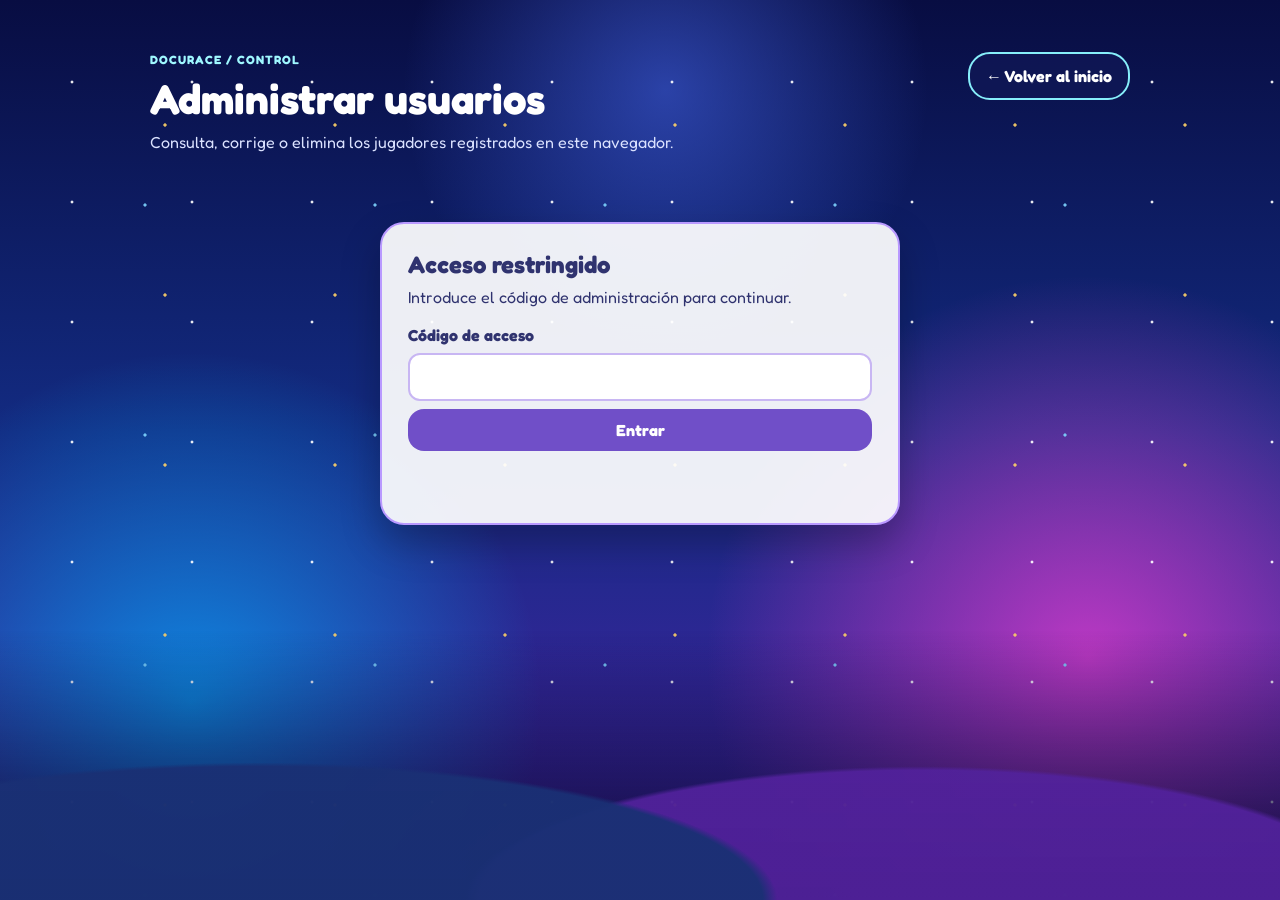
<file: admin.html>
<!DOCTYPE html>
<html lang="es">
<head>
<meta charset="UTF-8">
<meta name="viewport" content="width=device-width, initial-scale=1.0">
<title>DocuRace | Administración</title>
<link rel="stylesheet" href="styles.css">
</head>
<body class="adminPage">
<main class="adminShell">
  <header class="adminHeader">
    <div>
      <p class="adminEyebrow">DOCURACE / CONTROL</p>
      <h1>Administrar usuarios</h1>
      <p class="adminIntro">Consulta, corrige o elimina los jugadores registrados en este navegador.</p>
    </div>
    <a class="adminBack" href="index.html">← Volver al inicio</a>
  </header>

  <section id="adminLogin" class="adminLogin" aria-labelledby="adminLoginTitle">
    <h2 id="adminLoginTitle">Acceso restringido</h2>
    <p>Introduce el código de administración para continuar.</p>
    <form id="adminLoginForm">
      <label for="adminCode">Código de acceso</label>
      <input id="adminCode" type="password" autocomplete="off" required>
      <button class="adminPrimary" type="submit">Entrar</button>
      <p id="adminLoginMessage" class="adminMessage" role="alert"></p>
    </form>
  </section>

  <section id="adminContent" class="adminContent hidden" aria-live="polite">
    <div class="adminToolbar">
      <div><strong id="userCount">0 usuarios</strong><span> registrados</span></div>
      <button id="refreshUsers" class="adminSecondary" type="button">↻ Actualizar</button>
    </div>
    <div id="userList" class="userList"></div>
  </section>
</main>
<script src="database.js"></script>
<script src="admin.js"></script>
</body>
</html>
</file>
<file: styles.css>
﻿@import url('https://fonts.googleapis.com/css2?family=Fredoka:wght@400;500;600;700&display=swap');
:root{--deep:#070b35;--navy:#171d62;--purple:#8c5cff;--pink:#ee91d9;--cyan:#7ef6ff;--blue:#568cff;--gold:#ffd45c;--ink:#30336f;--glass:rgba(19,25,91,.82)}
*{box-sizing:border-box}html,body{margin:0;min-height:100%;font-family:Fredoka,Arial,sans-serif}body{min-height:100vh;color:#fff;overflow-x:hidden;background:radial-gradient(circle at 15% 78%,rgba(0,174,255,.72),transparent 27%),radial-gradient(circle at 85% 73%,rgba(255,65,218,.68),transparent 30%),radial-gradient(circle at 52% 10%,rgba(75,112,255,.5),transparent 25%),linear-gradient(180deg,#080d42,#132b82 48%,#4b22a8)}
body:before{content:"";position:fixed;inset:0;pointer-events:none;z-index:-2;opacity:.9;background-image:radial-gradient(circle,#fff 0 1px,transparent 1.8px),radial-gradient(circle,#ffd369 0 1.3px,transparent 2px),radial-gradient(circle,#7fd5ff 0 1.2px,transparent 2px);background-size:120px 120px,170px 170px,230px 230px;background-position:12px 22px,80px 40px,30px 90px;animation:stars 18s linear infinite}
body:after{content:"";position:fixed;left:0;right:0;bottom:0;height:30vh;pointer-events:none;z-index:-1;background:radial-gradient(ellipse at 20% 100%,rgba(26,48,116,.96) 0 35%,transparent 36%),radial-gradient(ellipse at 72% 100%,rgba(82,34,156,.92) 0 34%,transparent 35%),linear-gradient(0deg,rgba(6,9,45,.92),transparent)}
@keyframes stars{to{background-position:132px 142px,250px 210px,260px 320px}}.hidden{display:none!important}button,input{font:inherit}button{border:0;cursor:pointer}button:disabled{opacity:.45;cursor:not-allowed}
.adminBtn{width:100%;margin-top:12px;padding:11px 16px;border:2px solid #b9b7ed;border-radius:24px;background:#f5f3ff;color:#4b4d8b;font-size:14px;font-weight:800}
.startScreen{min-height:100vh;padding:28px 48px;display:grid;grid-template-columns:320px minmax(560px,1fr);gap:56px;align-items:center}.rankingPanel{min-height:680px;padding:24px;border-radius:34px;background:var(--glass);border:3px solid #c667ff;border-left-color:#159fff;box-shadow:0 24px 55px #0007,inset 0 0 35px #8170ff20;backdrop-filter:blur(10px)}.rankingHeader{display:flex;gap:14px;align-items:center;text-align:left}.rankingHeader .trophy{font-size:52px}.rankingHeader h2{margin:0;font-size:29px}.rankingHeader p{margin:0}.rankingList{margin-top:18px;padding:12px 18px;border-radius:28px;background:#ffffff08;border:2px solid #ffffff10}.rankingList div{padding:10px 0;font-size:15px;border-bottom:1px solid #ffffff10}.rankingList div:last-child{border:0}.rankingFooter{margin-top:28px;display:flex;gap:12px;align-items:center;justify-content:center}.rankingFooter span{font-size:42px}.rankingFooter p{font-size:16px;line-height:1.05}
.hero{min-height:720px;display:flex;flex-direction:column;align-items:center;justify-content:center;text-align:center;position:relative}.logo{font-size:92px;font-weight:900;letter-spacing:-4px;text-shadow:0 7px 0 #22275f,0 12px 28px #0008}.subtitle{margin-top:24px;max-width:540px;padding:17px 46px;border-radius:14px;background:linear-gradient(180deg,#568dff,#456ccf);font-size:23px;font-weight:800;box-shadow:0 12px 25px #0003}.startCard{width:min(560px,92vw);margin-top:70px;padding:45px 48px 36px;border-radius:34px;background:#ffffffef;color:var(--ink);box-shadow:0 25px 65px #0006;position:relative}.playerIcon{position:absolute;top:-60px;left:50%;transform:translateX(-50%);width:82px;height:82px;border-radius:50%;display:grid;place-items:center;background:linear-gradient(180deg,#704cf4,#c44fe9);font-size:43px}.startCard p{font-size:21px;margin:0 0 12px}.startCard input{width:100%;padding:15px 20px;border-radius:28px;border:4px solid #efdcff;color:#30336d;text-align:center;font-size:20px;font-weight:700;margin-top:5px}.startCard input::placeholder{color:#b5b6e8}.profileGrid{display:flex;flex-wrap:wrap;gap:8px;justify-content:center;margin:14px 0}.profileBtn{padding:9px 14px;border-radius:20px;background:#f7f2ff;color:#393a7c;border:2px solid #d8c1ff;font-size:14px}.startBtn,.primary{width:100%;margin-top:18px;padding:16px 20px;border-radius:30px;color:#fff;background:linear-gradient(90deg,#8896ff,#b277ff,#ef8fd6);box-shadow:inset 0 0 0 3px #ffffff33,0 14px 26px #8b55ff45;font-size:20px;font-weight:800}.hintText{font-size:13px!important;color:#6669a3!important;margin:10px 0 0!important}.decor{position:absolute;font-size:74px;filter:drop-shadow(0 16px 20px #0005)}.paper{left:7%;top:15%;transform:rotate(-17deg)}.folder{right:3%;top:16%;transform:rotate(10deg)}.flag{top:7%;font-size:68px}
.box{max-width:1220px;margin:20px auto;padding:24px;border-radius:32px;background:#ffffffeb;color:var(--ink);border:3px solid #b999ff;box-shadow:0 18px 38px #0004}.box h2{margin:0 0 8px;font-size:31px}.box>p{margin:0 0 18px}.grid{display:grid;grid-template-columns:repeat(auto-fit,minmax(205px,1fr));gap:15px}.card{padding:19px;border-radius:28px;background:#ffffffed;color:#30336d;border:2px solid #b99cff;box-shadow:0 10px 20px #0002;transition:.2s;cursor:pointer;min-height:150px}.card:hover{transform:translateY(-4px)}.card.locked{opacity:.42;filter:grayscale(.4);cursor:not-allowed}.card.done{border-color:#51c49a;background:#effff7}.card.english{border-color:#f093d8;background:linear-gradient(145deg,#fff0fc,#f1edff)}.card .icon{font-size:42px}.card h3{margin:8px 0 5px}.card p{margin:0}.small{font-size:13px;color:#66699e}.actions{text-align:center;margin:18px 0}.actions button,.resultsBtns button{padding:13px 20px;border-radius:24px;background:#6e8f80;color:#fff;font-weight:800;margin:5px}
.panelBox{max-width:1220px;margin:0 auto;padding:14px 18px;display:grid;grid-template-columns:repeat(7,minmax(0,1fr));gap:10px}.stat{min-height:76px;padding:10px;border-radius:20px;background:#ffffffee;color:#30336d;border:2px solid #c9b1ff;display:flex;align-items:center;justify-content:center;text-align:center;font-weight:800;box-shadow:0 10px 18px #0002}.stat.coin{background:#fff6d5;border-color:#e9bb4b;color:#76520c}.gameArea{max-width:1320px;margin:auto;padding:0 18px 90px}.workArea{display:grid;grid-template-columns:minmax(270px,320px) minmax(560px,780px);gap:22px;justify-content:center;align-items:start}.partsTray{background:#111858e8;border:3px solid #ffffff2d;border-radius:28px;padding:18px;box-shadow:0 18px 38px #0005;position:sticky;top:10px}.partsTray h3{margin:0 0 6px}.partsTray p{margin:0 0 14px;color:#dce3ff;font-size:14px}.part{padding:12px;margin:8px 0;border-radius:14px;border:2px solid #d9c9ff;background:#fff;color:#2f3168;cursor:grab;font-weight:700;line-height:1.25;user-select:none;box-shadow:0 8px 18px #0003}.part.inSlot{margin:0;width:100%;border:0;box-shadow:none;font-family:Arial,sans-serif;font-weight:400;color:#111;font-size:12px;background:#fff}.part.dragging{opacity:.55}.paperWrap{background:#ffffff1c;border:2px solid #ffffff3d;border-radius:32px;padding:18px;box-shadow:0 20px 50px #0005}.paperTitle{color:#fff;font-weight:800;font-size:20px;margin:0 0 12px;text-align:center}.blankPaper{background:#fff;color:#111;min-height:800px;padding:38px 48px 58px;box-shadow:0 24px 52px #0005;position:relative;text-align:left;font-family:Arial,sans-serif;font-size:14px}.slotRow{margin:13px 0;display:flex;width:100%;position:relative}.slotRow.align-right{justify-content:flex-end}.slotRow.center{justify-content:center}.slotRow.indent{padding-left:34px}.slotRow.body{margin-top:24px}.slotRow.close{margin-top:42px;justify-content:center}.slotRow.signature{margin-top:55px;justify-content:flex-end}.slotRow.full .dropSlot{width:100%}.slotRow.short .dropSlot{width:44%}.slotRow.medium .dropSlot{width:58%}.slotRow.signature .dropSlot{width:46%}.dropSlot{min-height:48px;border:2px dashed #c9c8e7;border-radius:8px;background:#fbfbff;padding:9px;display:flex;align-items:center;line-height:1.25;transition:.2s;position:relative}.dropSlot.dragOver{background:#edf0ff;border-color:#858cff;transform:scale(1.01)}.dropSlot.correct{background:#eaffea!important;border-color:#19a75a!important}.dropSlot.incorrect{background:#ffe9ef!important;border-color:#e94768!important}
.hintSlot{background:#f7eaff!important;border:4px solid #c86fff!important;box-shadow:0 0 0 8px #c86fff24,0 0 28px #c86fff,0 0 50px #8ef6ff55!important;animation:hintPulse .8s ease-in-out infinite}.hintOrigin{background:#f4e4ff!important;border:4px solid #c86fff!important;box-shadow:0 0 0 7px #c86fff25,0 0 22px #c86fff!important;animation:hintPulse .8s ease-in-out infinite}@keyframes hintPulse{50%{transform:scale(1.025)}}
.hintGhost{position:fixed!important;z-index:2147483640!important;pointer-events:none!important;padding:12px 14px;border-radius:16px;border:3px solid #c86fff;background:#fff;color:#26265f;font-weight:900;box-shadow:0 18px 38px #0005,0 0 24px #c86fff;white-space:normal}.resultBox{max-width:1000px;margin:20px auto;padding:28px;border-radius:32px;background:#fff;color:var(--ink);text-align:center;box-shadow:0 20px 45px #0005}.bigResults{display:grid;grid-template-columns:repeat(auto-fit,minmax(170px,1fr));gap:14px;margin:20px 0}.resultCard{padding:18px;border-radius:24px;background:#f7f3ff;border:2px solid #cfb9ff}.resultCard .num{font-size:34px;font-weight:900;color:#6e4bb4}.resultsBtns{display:flex;justify-content:center;gap:12px;flex-wrap:wrap}.resultsBtns .secondary{background:#704fc8}
.doci{
 position:fixed;
 right:10px;
 top:50%;
 transform:translateY(-50%);
 width:118px;
 height:118px;
 z-index:2147483000;
 cursor:pointer;
 transition:transform .2s ease,filter .2s ease;
 display:flex;
 align-items:center;
 justify-content:center;
 overflow:visible;
 background:transparent;
 filter:drop-shadow(0 14px 20px #0008)
}
.doci:hover{transform:translateY(-50%) scale(1.07)}
.doci:active{transform:translateY(-50%) scale(.96)}
.dociButton{
 width:84px;
 height:84px;
 border-radius:50%;
 background:radial-gradient(circle at 50% 45%,#141a63 0 50%,#090d3d 72%,#06082c 100%);
 border:3px solid #74f5ff;
 box-shadow:0 0 0 4px #8a62ff55,0 0 20px #70f5ffcc,0 0 34px #a85dff88;
 display:flex;
 align-items:center;
 justify-content:center;
 position:relative;
 overflow:visible
}
.dociButton:before{
 content:"";
 position:absolute;
 inset:-6px;
 border-radius:50%;
 border:2px solid #c69cff99;
 box-shadow:inset 0 0 17px #75f5ff55;
 pointer-events:none
}
.dociRobotImg{
 position:absolute;
 width:150px;
 height:150px;
 max-width:none;
 object-fit:contain;
 display:block;
 left:50%;
 top:50%;
 transform:translate(-56%,-54%);
 z-index:2;
 pointer-events:none;
 filter:drop-shadow(0 11px 9px #0007)
}
.dociLabel{
 position:absolute;
 left:50%;
 right:auto;
 bottom:-15px;
 transform:translateX(-50%);
 background:linear-gradient(135deg,#5f79ff,#9156ff);
 color:#fff;
 font-size:10px;
 font-weight:900;
 padding:5px 10px;
 border-radius:999px;
 box-shadow:0 5px 12px #0006;
 z-index:4;
 white-space:nowrap
}
.botBubble{position:fixed;right:108px;top:50%;transform:translateY(-50%);width:min(270px,calc(100vw - 130px));padding:11px 13px;border-radius:17px;background:linear-gradient(145deg,#202675,#6a3ebc,#c743c9);color:#fff;border:2px solid #8ef6ff;box-shadow:0 12px 28px #0007,0 0 20px #7ef6ff44;z-index:2147482999;font-size:13px;line-height:1.3;opacity:0;visibility:hidden;pointer-events:none;transition:opacity .18s ease,visibility .18s ease}
.botBubble.show{opacity:1;visibility:visible}
.botBubble:after{content:"";position:absolute;right:-10px;top:50%;transform:translateY(-50%);border-width:8px 0 8px 10px;border-style:solid;border-color:transparent transparent transparent #8ef6ff}
.dirty1 .dociButton{filter:sepia(.25) saturate(.8)}.dirty2 .dociButton{filter:grayscale(.35) brightness(.85)}.dirty3 .dociButton{filter:grayscale(.7) brightness(.72)}
.hintGhost{display:none!important}
.tutorialOverlay{position:fixed;inset:0;z-index:2147483500;background:#05082fe8;backdrop-filter:blur(7px);display:flex;align-items:center;justify-content:center;padding:24px}.tutorialGrid{width:min(1180px,96vw);display:grid;grid-template-columns:260px minmax(480px,650px) 270px;gap:18px;align-items:center}.tutCard{background:linear-gradient(145deg,#1f2374,#7a45cf);border:2px solid #8ef6ff;border-radius:26px;padding:20px;color:#fff;box-shadow:0 20px 40px #0005}.tutCard h3{margin:0 0 8px;font-size:22px}.tutCard p{margin:0;line-height:1.35}.tutPaper{height:730px;background:#fff;color:#111;position:relative;padding:34px;box-shadow:0 30px 70px #0007;border-radius:8px;font-family:Arial}.tutTarget{position:absolute;border:2px dashed #c8c9e9;border-radius:8px;background:#fbfbff;display:flex;align-items:center;padding:7px;font-size:12px;transition:.3s}.tutTarget.active{border-color:#c86fff;background:#f8eaff;box-shadow:0 0 0 8px #c86fff22,0 0 28px #c86fff;transform:scale(1.03)}.tutTarget.filled{border-style:solid;color:#111;background:#fff}.t0{left:38px;top:42px;width:270px;height:50px}.t1{right:38px;top:110px;width:220px;height:38px}.t2{left:38px;top:168px;width:340px;height:66px}.t3{left:38px;top:268px;width:170px;height:38px}.t4{left:65px;top:326px;width:475px;height:62px}.t5{left:65px;top:416px;width:475px;height:68px}.t6{left:65px;top:530px;width:240px;height:38px}.t7{right:145px;top:586px;width:155px;height:38px}.t8{right:38px;top:642px;width:260px;height:45px}.t9{left:38px;top:698px;width:220px;height:34px}.flying{position:fixed;z-index:2147483600;background:linear-gradient(90deg,#7ef6ff,#a58bff,#ff93dd);color:#10194c;border:2px solid #fff;border-radius:18px;padding:11px 15px;font-weight:900;pointer-events:none;box-shadow:0 16px 30px #0005}
.tutExampleTitle{font-size:16px;font-weight:900;color:#fff;margin:4px 0 8px}.exampleDoc{margin:12px 0 14px;background:#fff;color:#26265f;border-radius:14px;padding:12px;box-shadow:0 10px 22px #0003;font-family:Arial,sans-serif}
.exampleHead{text-align:center;font-size:10px;font-weight:900;padding-bottom:7px;border-bottom:1px solid #ddd6f5;margin-bottom:7px}
.exampleLine{display:flex;gap:6px;align-items:flex-start;padding:5px 0;border-bottom:1px dashed #ddd}
.exampleNum{font-weight:900;color:#7651b7;min-width:18px}
.exampleText{font-size:10px;line-height:1.25}

.tutActions{display:flex;gap:10px;justify-content:flex-end;margin-top:18px}.tutActions button{padding:12px 18px;border-radius:22px;background:linear-gradient(90deg,#7ef6ff,#a58bff,#ff93dd);color:#10194c;font-weight:900}.tutActions .skip{background:#ffffff1c;color:#fff;border:1px solid #ffffff55}

/* ===== Tutorial estable y responsive ===== */
.tutorialOverlay{overflow:auto;align-items:flex-start}
.tutorialGrid{min-height:calc(100vh - 48px);padding:12px 0}
.tutPaper{height:min(760px,calc(100vh - 72px));min-height:520px;padding:22px;overflow:hidden;display:flex;flex-direction:column;box-sizing:border-box}
.tutHeader{display:flex;justify-content:space-between;align-items:center;gap:12px;padding-bottom:12px;border-bottom:2px solid #e7e3f7}
.tutHeader h2{margin:0;font-size:23px;color:#30336f}
.tutProgress{font-size:13px;font-weight:800;color:#6e4bb4;white-space:nowrap}
.tutSteps{flex:1;overflow:auto;padding:12px 5px;scroll-behavior:smooth}
.tutStep{display:grid;grid-template-columns:42px 1fr;gap:10px;align-items:center;padding:12px;margin:8px 0;border:2px solid #d9d5ef;border-radius:15px;background:#fafaff;transition:.25s}
.tutStepNum{width:32px;height:32px;border-radius:50%;display:grid;place-items:center;background:#e9e4ff;color:#5c43a4;font-weight:900}
.tutStep strong{display:block;color:#30336f;font-size:15px}
.tutStep small{display:block;color:#7779a7;margin-top:3px;line-height:1.25}
.tutStep.active{border-color:#c86fff;background:#f8eaff;box-shadow:0 0 0 5px #c86fff22,0 0 20px #c86fff66;transform:scale(1.015)}
.tutStep.filled{border-color:#7bcda9;background:#f0fff7}
.tutStep.filled .tutStepNum{background:#7bcda9;color:#fff}
.tutActions{flex-shrink:0;display:flex;gap:10px;justify-content:flex-end;padding-top:12px;border-top:2px solid #e7e3f7;background:#fff}
.tutActions button{padding:12px 18px;border-radius:22px;background:linear-gradient(90deg,#7ef6ff,#a58bff,#ff93dd);color:#10194c;font-weight:900}
.tutActions .skip{background:#6e4bb4;color:#fff;border:1px solid #ffffff55}
@media(max-width:980px){
  .tutorialOverlay{padding:12px}
  .tutorialGrid{width:min(700px,96vw);grid-template-columns:1fr;min-height:auto}
  .tutorialGrid .tutCard.right{display:block;order:3}
  .tutorialGrid .tutCard:first-child{order:1}
  .tutPaper{order:2;width:100%;height:min(690px,78vh)}
}
@media(max-width:600px){
  .tutPaper{height:76vh;padding:14px}
  .tutHeader h2{font-size:19px}
  .tutStep{grid-template-columns:34px 1fr;padding:10px}
  .tutStepNum{width:28px;height:28px}
  .tutActions{flex-wrap:wrap}
  .tutActions button{flex:1;min-width:130px}
}

.countdown{position:fixed;inset:0;z-index:2147483550;background:#05082ff0;display:grid;place-items:center;text-align:center}.countdown h1{font-size:70px;margin:0}.countdown .num{font-size:170px;font-weight:900;background:linear-gradient(90deg,#7ef6ff,#a58bff,#ff93dd);-webkit-background-clip:text;color:transparent;animation:pop .8s ease}@keyframes pop{50%{transform:scale(1.12)}}.confetti{position:fixed;top:-12px;width:10px;height:18px;z-index:2147483600;animation:fall 3s linear forwards}@keyframes fall{to{transform:translateY(110vh) rotate(720deg);opacity:0}}
@media(max-width:980px){.startScreen{grid-template-columns:1fr;padding:22px 18px}.rankingPanel{order:2;min-height:auto}.hero{min-height:650px}.logo{font-size:64px}.panelBox{grid-template-columns:repeat(2,1fr)}.workArea{grid-template-columns:1fr}.partsTray{position:relative}.tutorialGrid{grid-template-columns:1fr}.tutCard.right{display:none}.tutPaper{width:min(650px,94vw);margin:auto}.doci{right:4px;left:auto;transform:translateY(-50%) scale(.82)}.botBubble{left:95px;right:8px;max-width:none;bottom:115px}}@media(max-width:600px){.startCard{padding:42px 22px 28px}.subtitle{font-size:18px}.panelBox{grid-template-columns:1fr 1fr;padding:8px}.stat{font-size:12px}.blankPaper{padding:26px 14px;min-height:auto}.slotRow.short .dropSlot,.slotRow.medium .dropSlot,.slotRow.signature .dropSlot{width:100%}.slotRow.signature{margin-top:30px}.slotRow{margin:9px 0}.tutPaper{height:700px}.tutTarget.t8{right:18px;width:210px}.tutTarget.t9{left:18px}.countdown h1{font-size:44px}.countdown .num{font-size:110px}}

@media(max-width:980px){
 .doci{right:10px;top:auto;bottom:18px;transform:none;width:68px;height:76px}
 .doci:hover,.doci:active{transform:scale(1.04)}
 .dociButton{width:64px;height:72px;border-radius:19px}.dociRobotImg{width:48px;height:62px}.dociLabel{font-size:9px;bottom:-6px}
 .botBubble{right:86px;top:auto;bottom:22px;transform:none;width:min(250px,calc(100vw - 105px))}
 .workArea{grid-template-columns:1fr}
 .partsTray{position:relative;top:auto}
 .blankPaper{min-height:760px}
}
@media(max-width:600px){
 .gameArea{padding-left:8px;padding-right:8px}
 .workArea{gap:14px}
 .partsTray{padding:14px}
 .blankPaper{padding:26px 14px;min-height:650px}
 .doci{right:8px;bottom:12px}
}


#game{display:block!important;min-height:650px;margin-top:12px}
.gameActions{margin-top:18px!important}
.gameError{max-width:760px;margin:50px auto;padding:28px;border-radius:24px;background:#fff;color:#30336f;text-align:center;box-shadow:0 20px 45px #0005;font-size:18px}
.gameError button{margin-top:18px;padding:12px 20px;border-radius:22px;background:#704fc8;color:#fff;font-weight:800}


.letterStyleFooter{margin-top:42px;padding:12px 16px;border-top:2px solid #d9d7ef;text-align:center;font-family:Fredoka,Arial,sans-serif;font-size:14px;color:#4a4c83;background:#f7f5ff;border-radius:12px}
.letterStyleFooter strong{color:#6e4bb4;font-size:15px}


/* Cartas: bloque, semibloque y bloque extremo */
.slotRow.right-half{justify-content:flex-end}
.slotRow.right-half .dropSlot{width:50%}
.slotRow.footer{margin-top:46px}
.slotRow.footer .dropSlot{width:100%;font-size:11px}


/* ===== Corrección definitiva de estilos de cartas ===== */
.blankPaper .slotRow.letter-left{
  justify-content:flex-start !important;
  padding-left:0 !important;
  margin-left:0 !important;
  width:100% !important;
}
.blankPaper .slotRow.letter-left .dropSlot{
  margin-left:0 !important;
  margin-right:auto !important;
}
.blankPaper .slotRow.letter-right{
  justify-content:flex-end !important;
  padding-left:0 !important;
  margin-left:0 !important;
  width:100% !important;
}
.blankPaper .slotRow.letter-right.short .dropSlot{width:44% !important}
.blankPaper .slotRow.letter-right.medium .dropSlot{width:50% !important}
.blankPaper .slotRow.letter-left.short .dropSlot{width:44% !important}
.blankPaper .slotRow.letter-left.medium .dropSlot{width:58% !important}
.blankPaper .slotRow.letter-left.full .dropSlot{width:100% !important}
.blankPaper .slotRow.letter-left.footer{margin-top:42px !important}
.blankPaper .slotRow.letter-left.footer .dropSlot{width:100% !important}

/* En semibloque la sangría afecta al texto del cuerpo, no al bloque completo. */
.blankPaper .slotRow.letter-left.body.indent{
  padding-left:34px !important;
}
.blankPaper .slotRow.letter-left.body.indent .dropSlot{
  width:calc(100% - 34px) !important;
}

/* Evitar que reglas genéricas de .close o .signature reubiquen Cartas. */
.blankPaper .slotRow.letter-left.close,
.blankPaper .slotRow.letter-left.signature{
  justify-content:flex-start !important;
}
.blankPaper .slotRow.letter-right.close,
.blankPaper .slotRow.letter-right.signature{
  justify-content:flex-end !important;
}


.letterStyleFooter small{display:block;margin-top:5px;font-size:12px;color:#7779a7;font-weight:600}


/* Mostrar los tres párrafos del cuerpo tal como fueron generados */
.part.inSlot{white-space:pre-line}
.partsTray .part{white-space:pre-line}


/* Cartas V9: tres párrafos separados y bloque de firma limpio */
.blankPaper .slotRow.letter-left.body,
.blankPaper .slotRow.letter-right.body{margin-top:16px}
.blankPaper .slotRow.letter-left.close,
.blankPaper .slotRow.letter-right.close{margin-top:34px}
.blankPaper .slotRow.letter-left.signature,
.blankPaper .slotRow.letter-right.signature{margin-top:12px}
.blankPaper .slotRow.letter-right{justify-content:flex-end!important}
.blankPaper .slotRow.letter-right .dropSlot{margin-left:auto!important;margin-right:0!important}


/* V12: Doci nunca altera ni cubre la interfaz del juego */
.doci,.dociButton,.dociRobotImg{max-width:none}
.doci{pointer-events:auto}
.dociButton,.dociRobotImg{pointer-events:none}

.adminPage{padding:32px 18px 70px}.adminShell{width:min(980px,100%);margin:0 auto}.adminHeader{display:flex;justify-content:space-between;align-items:flex-start;gap:24px;margin:20px 0 28px}.adminEyebrow{margin:0 0 6px;color:#9ff8ff;font-size:12px;font-weight:900;letter-spacing:1px}.adminHeader h1{margin:0;font-size:42px}.adminIntro{margin:8px 0 0;color:#dbe2ff}.adminBack{padding:12px 16px;border:2px solid #86eefa;border-radius:22px;color:#fff;text-decoration:none;font-weight:800;background:#111858aa;white-space:nowrap}.adminLogin,.adminContent{padding:26px;border:2px solid #b999ff;border-radius:24px;background:#ffffffec;color:var(--ink);box-shadow:0 18px 38px #0004}.adminLogin{max-width:520px;margin:70px auto}.adminLogin h2{margin:0 0 8px}.adminLogin p{margin:0 0 18px}.adminLogin form{display:grid;gap:8px}.adminLogin label{font-weight:800}.adminLogin input,.userEditForm input{width:100%;padding:12px 14px;border:2px solid #c8b6f3;border-radius:12px;color:var(--ink);background:#fff}.adminPrimary,.adminSecondary,.adminDelete{padding:11px 16px;border-radius:16px;font-weight:800}.adminPrimary{background:#704fc8;color:#fff}.adminSecondary{background:#5f708b;color:#fff}.adminDelete{background:#b94368;color:#fff}.adminMessage{min-height:20px;color:#b94368!important;font-weight:800}.adminToolbar{display:flex;justify-content:space-between;align-items:center;margin-bottom:16px}.adminToolbar span{color:#676995}.userList{display:grid;gap:12px}.userRow{display:grid;grid-template-columns:minmax(180px,1fr) minmax(360px,2fr);gap:16px;align-items:center;padding:14px;border:2px solid #dfd7f5;border-radius:16px;background:#fff}.userDetails{display:flex;align-items:center;gap:12px;color:var(--ink)}.userDetails strong,.userDetails small{display:block}.userDetails small{margin-top:4px;color:#7779a7}.userIcon{font-size:28px}.userEditForm{display:grid;grid-template-columns:1fr auto auto;gap:8px;align-items:center}.adminEmpty{text-align:center;color:#7779a7}.srOnly{position:absolute;width:1px;height:1px;padding:0;margin:-1px;overflow:hidden;clip:rect(0,0,0,0);white-space:nowrap;border:0}@media(max-width:700px){.adminHeader{display:block}.adminBack{display:inline-block;margin-top:18px}.adminHeader h1{font-size:32px}.userRow{grid-template-columns:1fr}.userEditForm{grid-template-columns:1fr 1fr}.userEditForm input{grid-column:1/-1}.adminToolbar{align-items:flex-start;gap:12px}}
</file>
